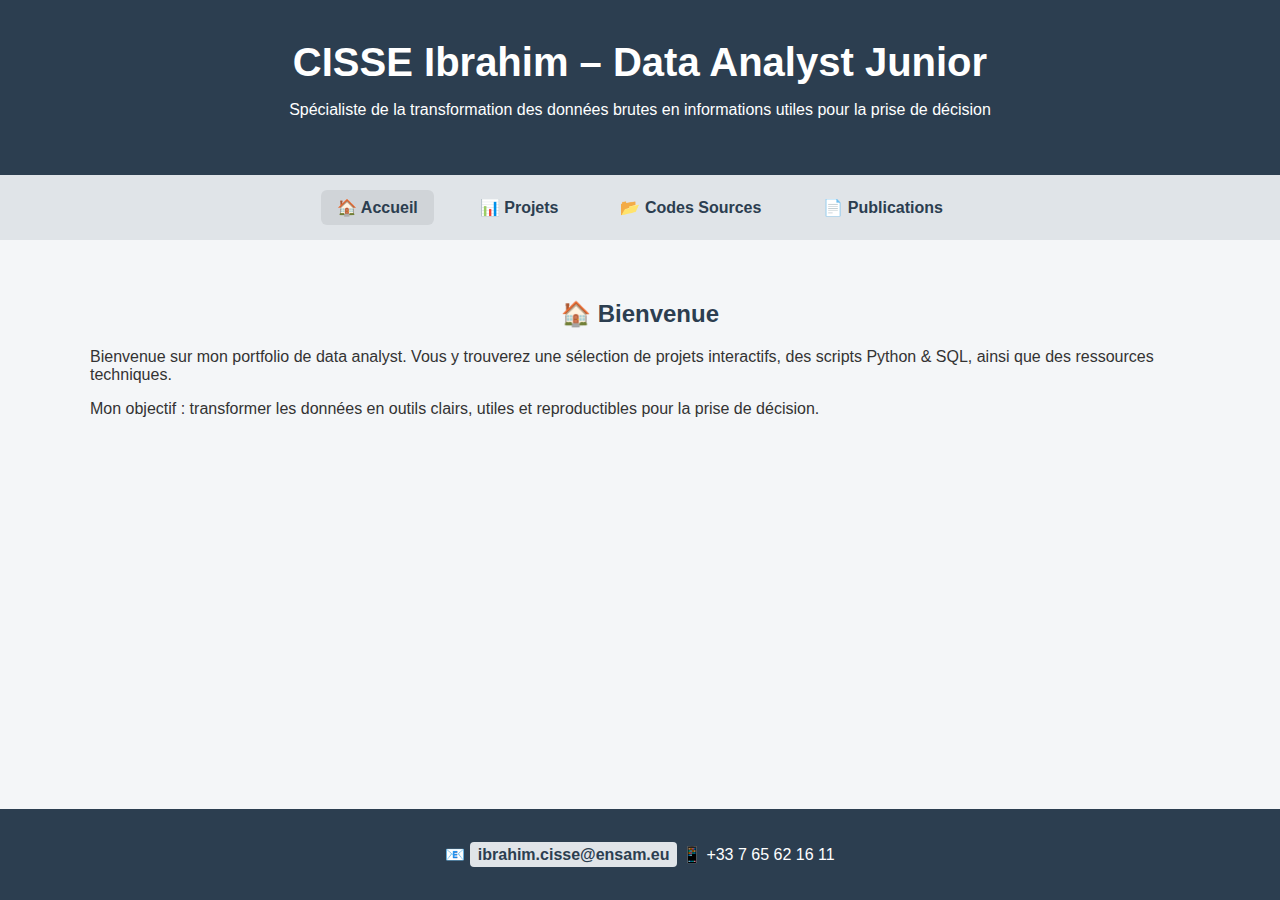
<file: index.html>
<!DOCTYPE html>
<html lang="fr">
<head>
  <meta charset="UTF-8">
  <title>Accueil – Ib, Data Analyst</title>
  <meta name="viewport" content="width=device-width, initial-scale=1.0">
  <link rel="stylesheet" href="style.css">
</head>
<body>

<header>
  <h1>CISSE Ibrahim – Data Analyst Junior</h1>
  <p>Spécialiste de la transformation des données brutes en informations utiles pour la prise de décision</p>
</header>

<nav>
  <a href="index.html" class="active">🏠 Accueil</a>
  <a href="projets.html">📊 Projets</a>
  <a href="codes.html">📂 Codes Sources</a>
  <a href="publications.html">📄 Publications</a>
</nav>

<div class="section">
  <h2>🏠 Bienvenue</h2>
  <p>
	  Bienvenue sur mon portfolio de data analyst. Vous y trouverez une sélection de 
	  projets interactifs, des scripts Python & SQL, ainsi que des ressources techniques. 
  </p>
  <p>
     Mon objectif : transformer les données en outils clairs, utiles et
     reproductibles pour la prise de décision.
  </p>

</div>

<footer>
  <p>📧 <a class="email-link" href="mailto:ibrahim.cisse@ensam.eu">ibrahim.cisse@ensam.eu</a>   📱 +33 7 65 62 16 11 </p>
</footer>

</body>
</html>
</file>
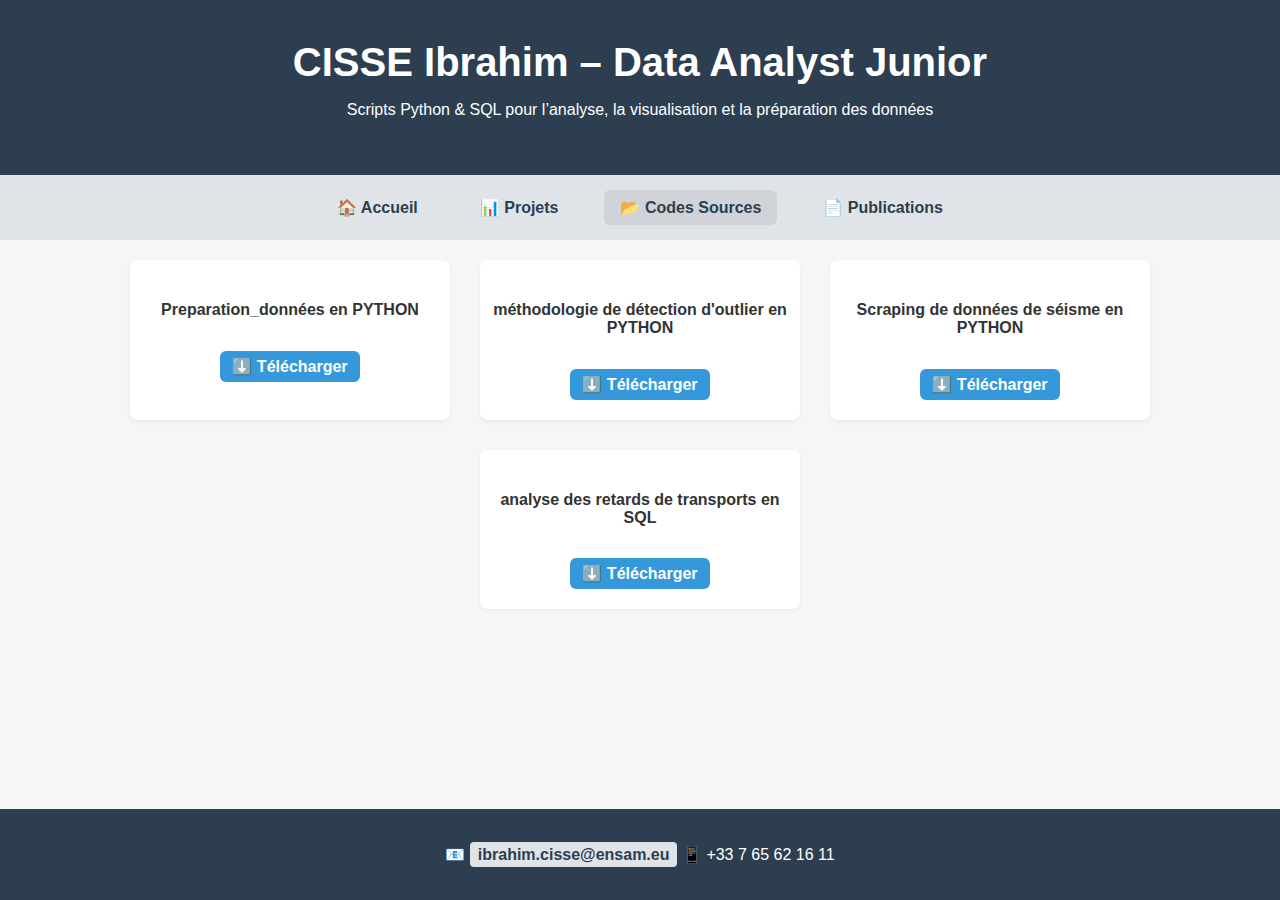
<file: codes.html>
<!DOCTYPE html>
<html lang="fr">
<head>
  <meta charset="UTF-8">
  <title>Codes Sources – Ib, Data Analyst</title>
  <meta name="viewport" content="width=device-width, initial-scale=1.0">
  <link rel="stylesheet" href="style.css">
</head>
<body>

<header>
  <h1>CISSE Ibrahim – Data Analyst Junior</h1>
  <p>Scripts Python & SQL pour l’analyse, la visualisation et la préparation des données</p>
</header>

<nav>
  <a href="index.html">🏠 Accueil</a>
  <a href="projets.html">📊 Projets</a>
  <a href="codes.html" class="active">📂 Codes Sources</a>
  <a href="publications.html">📄 Publications</a>
</nav>

<div class="section"> 

  <div class="code-grid">

    <div class="code-block-group">
      <h4>Preparation_données en <strong>PYTHON</strong> </h4>
      <div class="button-row">
        <a href="preparation_donnees.pdf" download class="code-download" target="_blank">⬇️ Télécharger</a>
      </div>
    </div>
	
	
    <div class="code-block-group">
      <h4>méthodologie de détection d'outlier en <strong>PYTHON</strong></h4>
      <div class="button-row">
	  <a href="choix_seuil_outlier.py" download="choix_seuil_outlier.pdf" class="code-download" target="_blank">⬇️ Télécharger</a>
      </div>
    </div>
	
	<div class="code-block-group">
      <h4>Scraping de données de séisme en <strong>PYTHON</strong></h4>
      <div class="button-row">
	  <a href="scraping.pdf" download="scraping.pdf" class="code-download" target="_blank">⬇️ Télécharger</a>
      </div>
    </div>

    <div class="code-block-group">
      <h4>analyse des retards de transports en <strong>SQL</strong></h4>
      <div class="button-row">
        <a href="analyse_retards_transports.pdf" download class="code-download" target="_blank">⬇️ Télécharger</a>
      </div>
    </div>

  </div>
</div>

<footer>
  <p>📧 <a class="email-link" href="mailto:ibrahim.cisse@ensam.eu">ibrahim.cisse@ensam.eu</a> 📱 +33 7 65 62 16 11</p>
</footer>

</body>
</html>
</file>
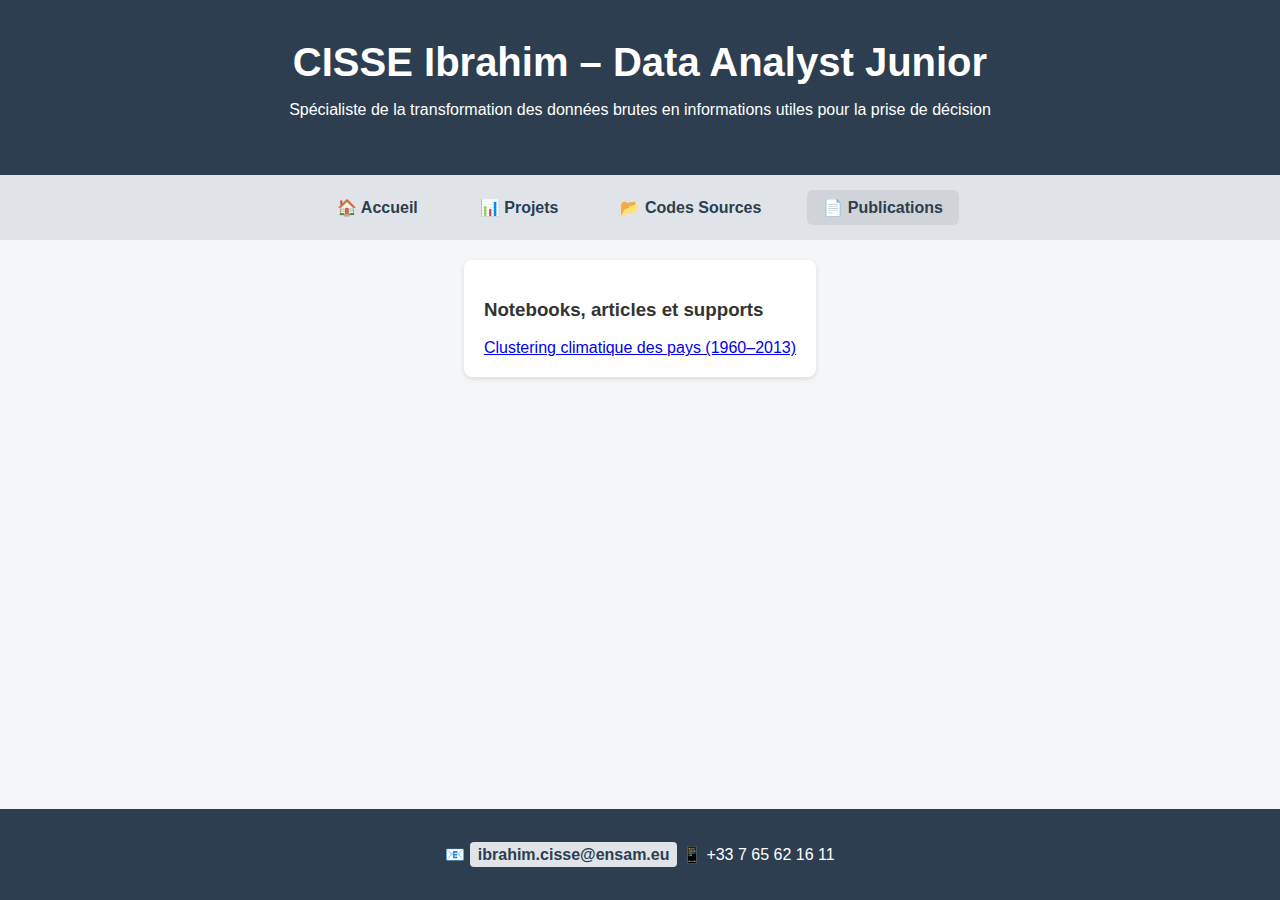
<file: publications.html>
<!DOCTYPE html>
<html lang="fr">
<head>
  <meta charset="UTF-8">
  <title>Publications – Ib, Data Analyst</title>
  <meta name="viewport" content="width=device-width, initial-scale=1.0">
  <link rel="stylesheet" href="style.css">
</head>
<body>

<header>
  <h1>CISSE Ibrahim – Data Analyst Junior</h1>
  <p>Spécialiste de la transformation des données brutes en informations utiles pour la prise de décision</p>
</header>

<nav>
  <a href="index.html">🏠 Accueil</a>
  <a href="projets.html">📊 Projets</a>
  <a href="codes.html">📂 Codes Sources</a>
  <a href="publications.html" class="active">📄 Publications</a>
</nav>

<div class="section">
  <div class="project">
    <h3>Notebooks, articles et supports</h3> 
		<a href="clustering_climatique.html " target="_blank">
			Clustering climatique des pays (1960–2013)
		</a> 

  </div>
</div>

<footer>
  <p>📧 <a  class="email-link" href="mailto:ibrahim.cisse@ensam.eu">ibrahim.cisse@ensam.eu</a>  📱 +33 7 65 62 16 11  </p>
</footer>

</body>
</html>
</file>
<file: style.css>
/* Structure générale */
/* Correction footer collé en bas */
html, body {
  height: 100%;
}

body {
  display: flex;
  flex-direction: column;
  min-height: 100vh;
}

.section {
  flex: 1; /* pousse le footer vers le bas */
}

body {
  font-family: 'Segoe UI', sans-serif;
  margin: 0;
  padding: 0;
  background: #f4f6f8;
  color: #333;
}
header {
  background: #2c3e50;
  color: white;
  padding: 40px 20px;
  text-align: center;
}
h1 {
  margin: 0;
  font-size: 2.5em;
}
h2 {
  color: #2c3e50;
  margin-top: 40px;
  text-align: center;
}
.section {
  max-width: 1100px;
  margin: auto;
  padding: 20px;
}
footer {
  text-align: center;
  padding: 20px;
  background: #2c3e50;
  color: white;
  margin-top: 40px;
}

/* Navigation */
nav {
  background-color: #e0e4e8;
  display: flex;
  justify-content: center;
  gap: 30px;
  padding: 15px 0;
}
nav a {
  font-weight: bold;
  color: #2c3e50;
  text-decoration: none;
  padding: 8px 16px;
  border-radius: 6px;
  transition: background-color 0.3s ease;
}
nav a:hover,
nav a.active {
  background-color: #d0d4d8;
}

/* Email */
.email-link {
  color: #2c3e50;
  text-decoration: none;
  font-weight: bold;
  padding: 4px 8px;
  border-radius: 4px;
  background-color: #e0e4e8;
  transition: background-color 0.3s ease;
}
.email-link:hover {
  background-color: #d0d4d8;
}

/* Codes Sources */
.code-grid {
  display: flex;
  flex-wrap: wrap;
  justify-content: center;
  gap: 30px;
}
.code-block-group {
  width: 300px;
  background: white;
  padding: 20px 10px;
  border-radius: 8px;
  box-shadow: 0 2px 5px rgba(0,0,0,0.05);
  text-align: center;
  display: flex;
  flex-direction: column;
  align-items: center;
}
@media screen and (max-width: 1000px) {
  .code-block-group {
    width: 100%;
    max-width: 500px;
  }
}

/* Boutons */
.button-row {
  display: flex;
  justify-content: center;
  margin-top: 10px;
}
.code-download {
  background-color: #3498db;
  color: white;
  border: none;
  padding: 6px 12px;
  border-radius: 6px;
  font-weight: bold;
  cursor: pointer;
  text-decoration: none;
  transition: background-color 0.3s ease;
}
.code-download:hover {
  background-color: #2980b9;
}

/* Projets */
.project {
  background: white;
  padding: 20px;
  margin-bottom: 20px;
  border-radius: 8px;
  box-shadow: 0 2px 5px rgba(0,0,0,0.1);
}
.gallery {
  display: flex;
  flex-wrap: wrap;
  justify-content: center;
  gap: 20px;
  margin-top: 20px;
}
.gallery img {
  width: 45%;
  border-radius: 8px;
  box-shadow: 0 2px 5px rgba(0,0,0,0.1);
}
.project-link {
  display: inline-block;
  margin-top: 10px;
  margin-right: 10px;
  padding: 8px 14px;
  background-color: #3498db;
  color: white;
  border-radius: 6px;
  text-decoration: none;
  font-weight: bold;
  transition: background-color 0.3s ease;
}
.project-link:hover {
  background-color: #2980b9;
}
</file>
